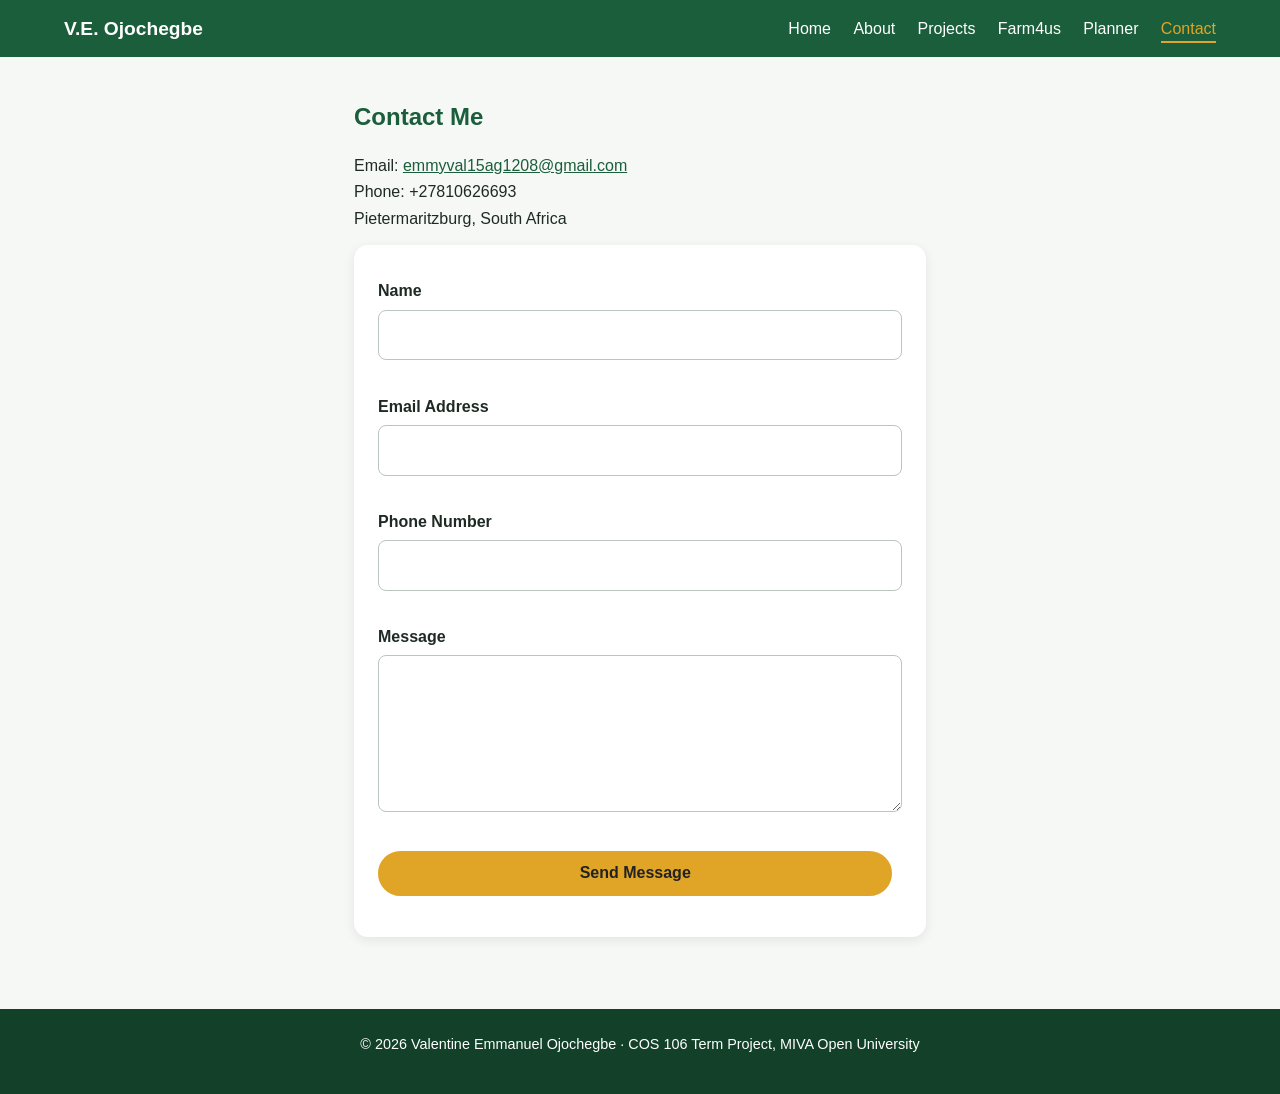
<file: contact.html>
<!DOCTYPE html>
<html lang="en">
<head>
<meta charset="UTF-8">
<meta name="viewport" content="width=device-width, initial-scale=1">
<meta name="description" content="Portfolio and academic manager of Valentine Emmanuel Ojochegbe">
<title>Contact | Valentine Emmanuel Ojochegbe</title>
<link rel="stylesheet" href="style.css">
</head>
<body>
<header class="site-header">
  <a class="brand" href="index.html">V.E. Ojochegbe</a>
  <button id="menu-btn" aria-label="Toggle menu" aria-expanded="false">&#9776;</button>
  <nav><ul id="nav-list"><li><a href="index.html">Home</a></li><li><a href="about.html">About</a></li><li><a href="projects.html">Projects</a></li><li><a href="farm4us.html">Farm4us</a></li><li><a href="planner.html">Planner</a></li><li><a href="contact.html" class="active" aria-current="page">Contact</a></li></ul></nav>
</header>
<main>
<section class="container narrow">
  <h1>Contact Me</h1>
  <p>Email: <a href="mailto:emmyval15ag1208@gmail.com">emmyval15ag1208@gmail.com</a><br>Phone: +27810626693<br>Pietermaritzburg, South Africa</p>
  <form id="contact-form" novalidate>
    <label for="name">Name</label>
    <input type="text" id="name" name="name">
    <span class="error" id="name-err"></span>
    <label for="email">Email Address</label>
    <input type="email" id="email" name="email">
    <span class="error" id="email-err"></span>
    <label for="phone">Phone Number</label>
    <input type="text" id="phone" name="phone" inputmode="numeric">
    <span class="error" id="phone-err"></span>
    <label for="message">Message</label>
    <textarea id="message" name="message" rows="5"></textarea>
    <span class="error" id="message-err"></span>
    <button type="submit" class="btn">Send Message</button>
    <p id="form-success" class="success" role="status"></p>
  </form>
</section>
</main>
<footer class="site-footer"><p>&copy; 2026 Valentine Emmanuel Ojochegbe &middot; COS 106 Term Project, MIVA Open University</p></footer>
<script src="script.js"></script>
</body>
</html>
</file>
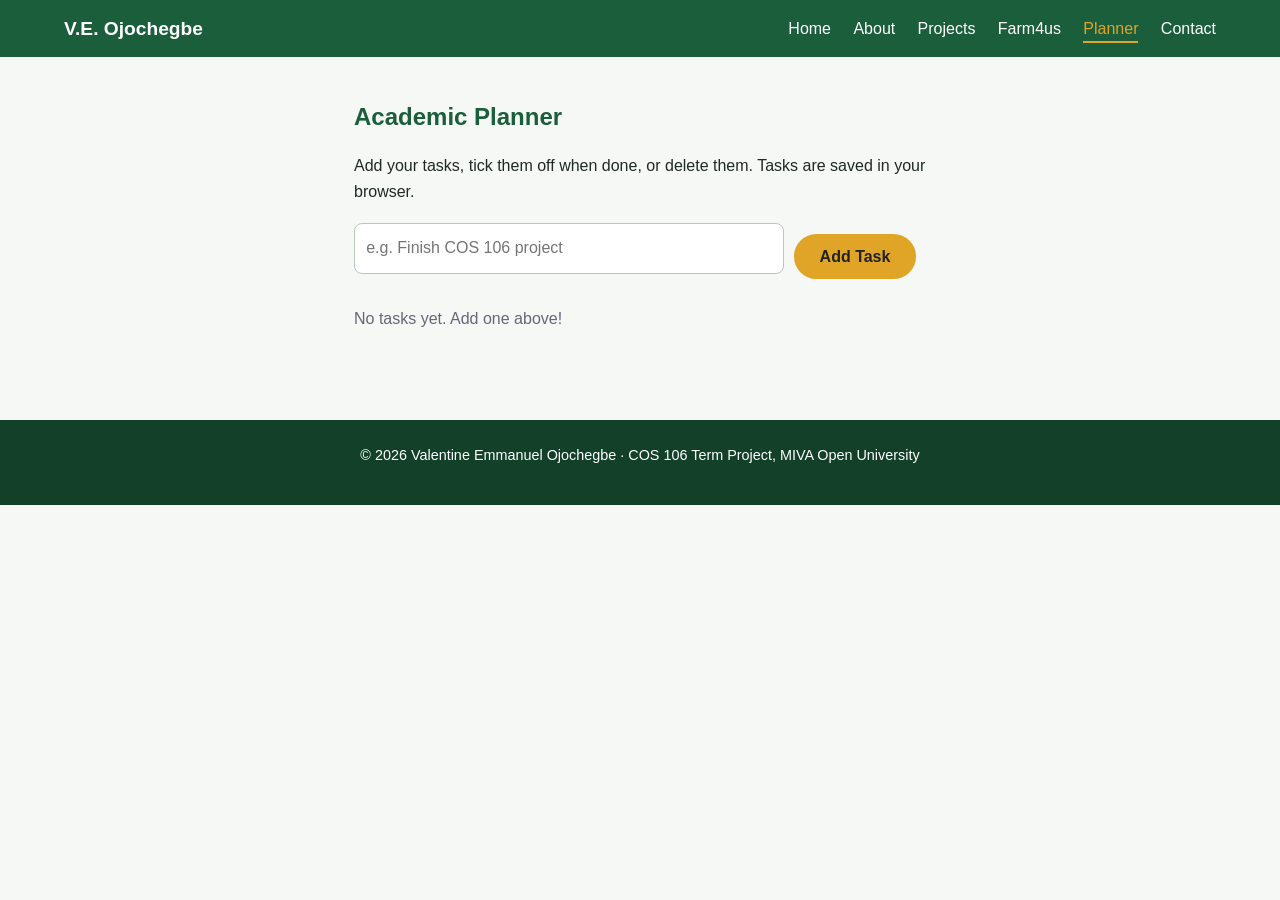
<file: planner.html>
<!DOCTYPE html>
<html lang="en">
<head>
<meta charset="UTF-8">
<meta name="viewport" content="width=device-width, initial-scale=1">
<meta name="description" content="Portfolio and academic manager of Valentine Emmanuel Ojochegbe">
<title>Academic Planner | Valentine Emmanuel Ojochegbe</title>
<link rel="stylesheet" href="style.css">
</head>
<body>
<header class="site-header">
  <a class="brand" href="index.html">V.E. Ojochegbe</a>
  <button id="menu-btn" aria-label="Toggle menu" aria-expanded="false">&#9776;</button>
  <nav><ul id="nav-list"><li><a href="index.html">Home</a></li><li><a href="about.html">About</a></li><li><a href="projects.html">Projects</a></li><li><a href="farm4us.html">Farm4us</a></li><li><a href="planner.html" class="active" aria-current="page">Planner</a></li><li><a href="contact.html">Contact</a></li></ul></nav>
</header>
<main>
<section class="container narrow">
  <h1>Academic Planner</h1>
  <p>Add your tasks, tick them off when done, or delete them. Tasks are saved in your browser.</p>
  <div class="planner-form">
    <input type="text" id="task-input" placeholder="e.g. Finish COS 106 project" aria-label="New task">
    <button id="add-btn" class="btn">Add Task</button>
  </div>
  <p id="task-error" class="error" role="alert"></p>
  <p id="task-count" class="muted"></p>
  <ul id="task-list" class="tasks"></ul>
</section>
</main>
<footer class="site-footer"><p>&copy; 2026 Valentine Emmanuel Ojochegbe &middot; COS 106 Term Project, MIVA Open University</p></footer>
<script src="script.js"></script>
</body>
</html>
</file>
<file: style.css>
:root{--green:#1b5e3b;--green-d:#124029;--gold:#e0a526;--bg:#f6f8f5;--text:#1f2a24;--card:#fff}
*{box-sizing:border-box;margin:0;padding:0}
body{font-family:Segoe UI,Roboto,Arial,sans-serif;background:var(--bg);color:var(--text);line-height:1.65}
a{color:var(--green)}
.site-header{position:sticky;top:0;z-index:10;display:flex;justify-content:space-between;align-items:center;flex-wrap:wrap;background:var(--green);padding:.8rem 5%}
.brand{color:#fff;font-weight:700;font-size:1.2rem;text-decoration:none}
nav ul{display:flex;gap:1.4rem;list-style:none}
nav a{color:#fff;text-decoration:none;padding:.3rem 0;border-bottom:2px solid transparent;transition:border-color .3s,color .3s}
nav a:hover,nav a.active{border-color:var(--gold);color:var(--gold)}
#menu-btn{display:none;background:none;border:0;color:#fff;font-size:1.7rem;cursor:pointer}
.hero{display:flex;align-items:center;justify-content:center;gap:3rem;flex-wrap:wrap-reverse;padding:4rem 5%;background:linear-gradient(135deg,var(--green-d),var(--green));color:#fff}
.hero-text{flex:1 1 340px;max-width:560px;animation:fade 1s ease both}
.hero-text h1{font-size:2.4rem;margin:.4rem 0 1rem;color:#fff}
.eyebrow{color:var(--gold);text-transform:uppercase;letter-spacing:2px;font-size:.85rem}
.hero-img{width:280px;height:340px;object-fit:cover;border-radius:20px;border:5px solid var(--gold);box-shadow:0 10px 30px rgba(0,0,0,.35);animation:fade 1.2s ease both}
@keyframes fade{from{opacity:0;transform:translateY(20px)}to{opacity:1;transform:none}}
.btn{display:inline-block;margin:1rem .6rem 0 0;padding:.7rem 1.5rem;background:var(--gold);color:#222;border:2px solid var(--gold);border-radius:30px;font-weight:600;text-decoration:none;cursor:pointer;font-size:1rem;transition:transform .25s,background .25s}
.btn:hover{transform:translateY(-3px);background:#f0b83a}
.btn-outline{background:transparent;color:#fff;border-color:#fff}
.container{max-width:1000px;margin:auto;padding:2.5rem 5%}
.narrow{max-width:700px}
h1{color:var(--green);margin-bottom:1rem}
h2{color:var(--green);margin:1.8rem 0 .7rem}
p{margin-bottom:.8rem}
ul{padding-left:1.4rem}
.cards{display:grid;grid-template-columns:repeat(auto-fit,minmax(260px,1fr));gap:1.5rem;margin-top:1.5rem}
.card{background:var(--card);border-radius:14px;padding:1.2rem;box-shadow:0 3px 12px rgba(0,0,0,.08);transition:transform .3s,box-shadow .3s}
.card:hover{transform:translateY(-6px);box-shadow:0 10px 22px rgba(0,0,0,.14)}
.card img{width:100%;border-radius:10px;margin-bottom:.8rem}
.card h3{color:var(--green);margin-bottom:.4rem}
.stat{text-align:center}.stat h3{font-size:2.4rem}
.table-wrap{overflow-x:auto}
table{width:100%;border-collapse:collapse;background:#fff}
caption{text-align:left;font-weight:600;padding:.5rem 0}
th,td{padding:.7rem;border:1px solid #d5ddd7;text-align:left}
th{background:var(--green);color:#fff}
tr:nth-child(even){background:#eef3ee}
.skills{display:grid;grid-template-columns:repeat(auto-fit,minmax(240px,1fr));gap:.5rem;list-style:none;padding:0}
.skills li{background:#fff;border-left:4px solid var(--gold);padding:.6rem 1rem;border-radius:6px}
audio,video{display:block;max-width:100%;margin:1rem 0}
form{display:flex;flex-direction:column;gap:.3rem;background:#fff;padding:1.5rem;border-radius:14px;box-shadow:0 3px 12px rgba(0,0,0,.08)}
label{font-weight:600;margin-top:.6rem}
input,textarea{padding:.7rem;border:1.5px solid #b9c5bd;border-radius:8px;font:inherit;transition:border-color .3s}
input:focus,textarea:focus{outline:none;border-color:var(--green)}
.error{color:#c0392b;font-size:.88rem;min-height:1em}
.success{color:var(--green);font-weight:600}
.muted{color:#667}
.planner-form{display:flex;gap:.6rem;flex-wrap:wrap;align-items:center}
.planner-form input{flex:1 1 220px}
.tasks{list-style:none;padding:0;margin-top:1rem}
.tasks li{display:flex;align-items:center;gap:.8rem;background:#fff;padding:.8rem 1rem;margin-bottom:.6rem;border-radius:10px;box-shadow:0 2px 6px rgba(0,0,0,.07);animation:fade .4s ease}
.tasks li span{flex:1}
.tasks li.done span{text-decoration:line-through;color:#888}
.tasks button{background:#c0392b;color:#fff;border:0;border-radius:6px;padding:.4rem .8rem;cursor:pointer}
.site-footer{text-align:center;padding:1.5rem;background:var(--green-d);color:#fff;margin-top:2rem;font-size:.9rem}
@media(max-width:700px){
  #menu-btn{display:block}
  nav{width:100%}
  nav ul{display:none;flex-direction:column;gap:.5rem;padding-top:.8rem}
  nav ul.open{display:flex}
  .hero{padding:2.5rem 5%}.hero-text h1{font-size:1.8rem}
}
.hero-sm{padding:3.5rem 5%}
.lead-dark{font-size:1.1rem;border-left:4px solid var(--gold);padding-left:1rem;margin-bottom:1rem}
.feature{background:#fff;border-left:5px solid var(--gold);padding:1rem 1.5rem;border-radius:10px;margin-top:2rem;box-shadow:0 3px 12px rgba(0,0,0,.08)}
.feature h2{margin-top:0}
.impact{background:var(--green);padding:3rem 5%;text-align:center}
.impact h2{color:#fff;margin-top:0}
.impact .cards{max-width:1000px;margin:1.5rem auto 0}
.timeline{list-style:none;padding:0;border-left:3px solid var(--gold);margin-left:.6rem}
.timeline li{position:relative;padding:0 0 1.3rem 1.5rem}
.timeline li::before{content:"";position:absolute;left:-10px;top:.45rem;width:16px;height:16px;border-radius:50%;background:var(--green);border:3px solid var(--gold)}
.gallery{display:grid;grid-template-columns:repeat(auto-fill,minmax(220px,1fr));gap:1rem;margin-top:1rem}
.gallery img{width:100%;height:200px;object-fit:cover;border-radius:12px;cursor:zoom-in;transition:transform .3s}
.gallery img:hover{transform:scale(1.04)}
.lightbox{position:fixed;inset:0;background:rgba(0,0,0,.88);display:flex;align-items:center;justify-content:center;z-index:50;padding:1rem}
.lightbox[hidden]{display:none}
.lightbox img{max-width:100%;max-height:90vh;border-radius:10px}
.lightbox button{position:absolute;top:1rem;right:1.5rem;background:none;border:0;color:#fff;font-size:2.5rem;cursor:pointer}
.reveal{opacity:0;transform:translateY(25px);transition:opacity .7s,transform .7s}
.reveal.show{opacity:1;transform:none}
</file>
